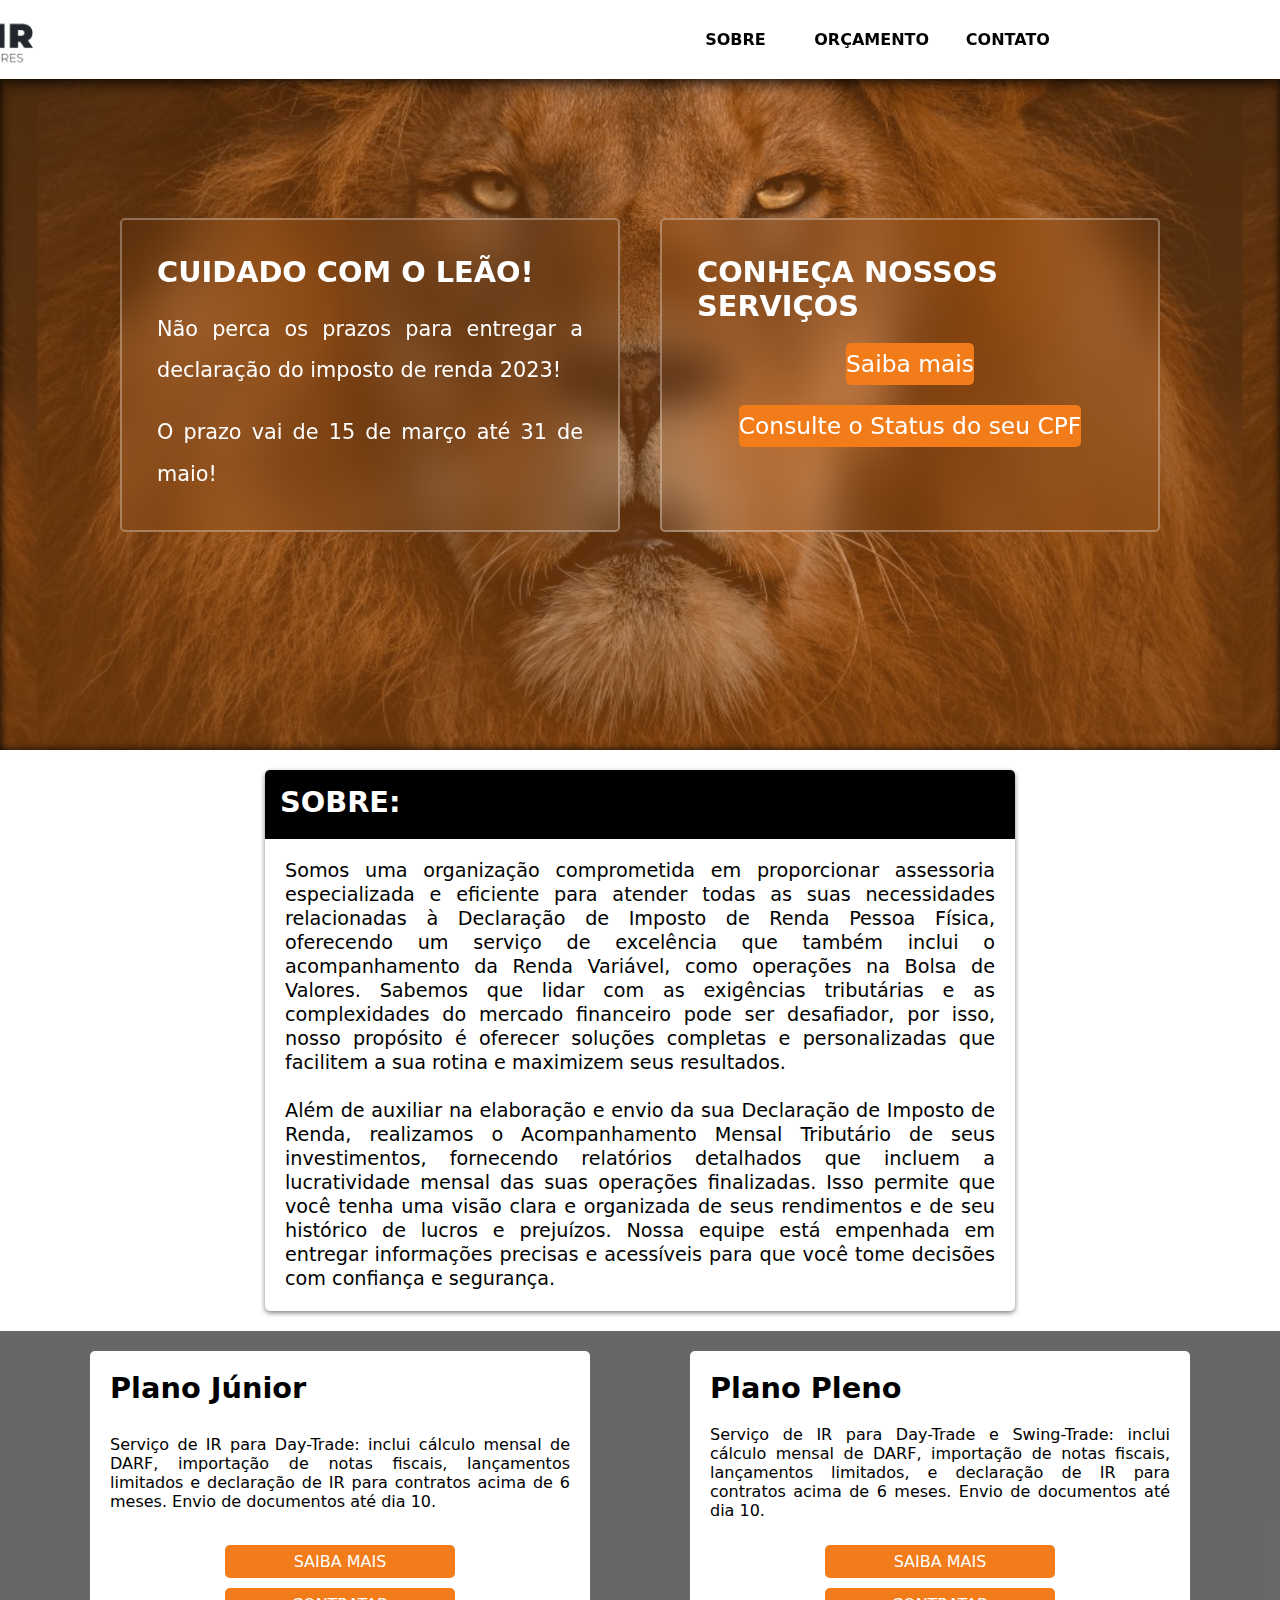
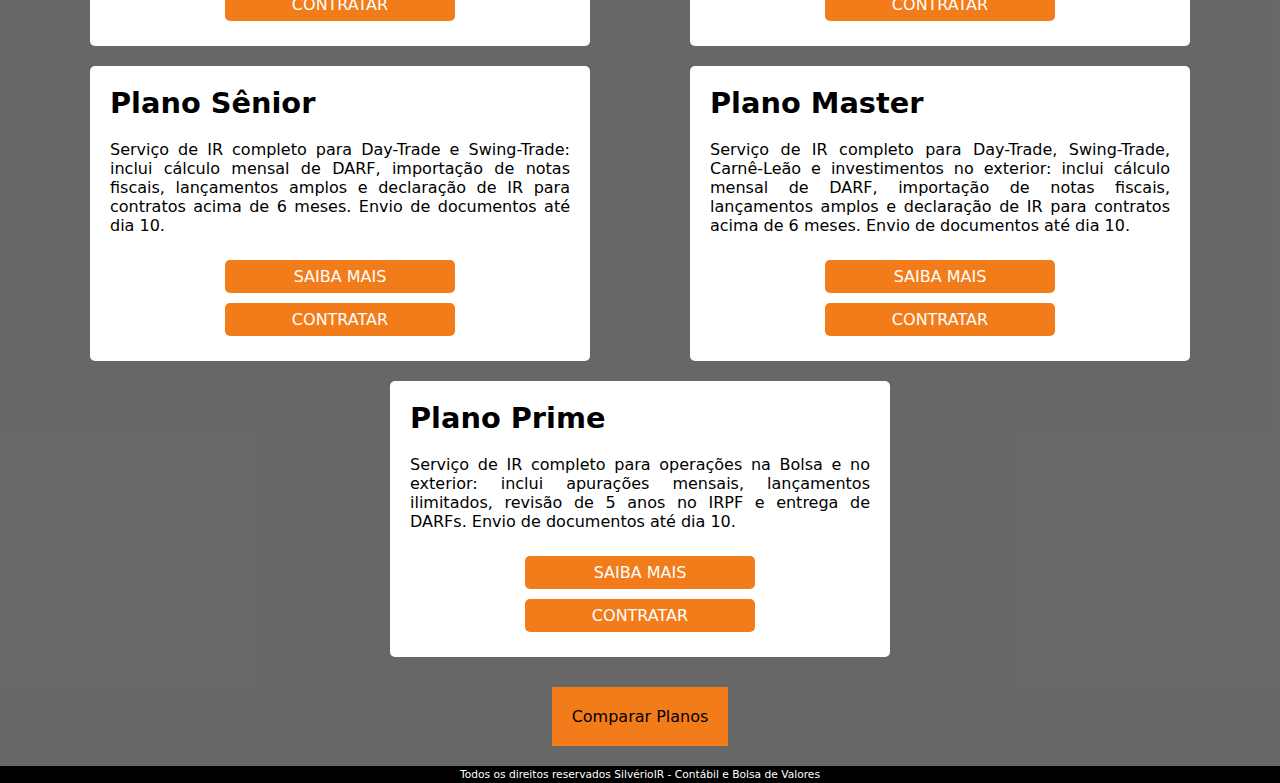
<file: index.html>
<!DOCTYPE html>
<html lang="pt-br">

<head>
    <meta charset="UTF-8">
    <meta name="viewport" content="width=device-width, initial-scale=1.0">
    <title>Title</title>
    <!---<link rel="stylesheet" href="Estilos/style.css" media="all">-->
    <link rel="stylesheet" href="media-queries.css">
    <link rel="stylesheet" href="segunda.css">
    <link rel="stylesheet"
        href="https://fonts.googleapis.com/css2?family=Material+Symbols+Outlined:opsz,wght,FILL,GRAD@24,400,0,0&icon_names=menu" />
    <link href="https://emoji-css.afeld.me/emoji.css" rel="stylesheet">
</head>

<body>
    <header id="header">
        <menu id="menu-tela">
            <img src="Imagens/image001.png" id="silverio-ir-logo" alt="Silvério.IR - Contábil e Bolsa de Valores">
            <nav id="nav-menu">
                <ul id="ul-menu">
                    <li><a href="#">SOBRE</a></li>
                    <li><a href="#">ORÇAMENTO</a></li>
                    <li><a href="#">CONTATO</a></li>
                </ul>
            </nav>
        </menu>
    </header>
    <main>
        <section id="apresentacao">
            <div id="apresentacao-central">
                <div id="apresentacao">
                    <h1>CUIDADO COM O LEÃO!</h1>
                    <p id="apresentacao">
                        Não perca os prazos para entregar a declaração do imposto de renda 2023!</p>
                    <p id="apresentacao">O prazo vai de 15 de março até 31 de maio!</p>
                </div>
                <div id="servicos">
                    <h1>CONHEÇA NOSSOS SERVIÇOS</h1>
                    <ul id="servicos">
                        <a href="">
                            <li>Saiba mais</li>
                        </a>
                        <a href="https://servicos.receita.fazenda.gov.br/servicos/cpf/consultasituacao/consultapublica.asp"
                            target="_blank">
                            <li>Consulte o Status do seu CPF</li>
                        </a>
                    </ul>
                </div>
            </div>
        </section>
        <section id="sobre">
            <div id="sobre">
                <h1>SOBRE:</h1>
                <p>Somos uma organização comprometida em proporcionar assessoria especializada e eficiente para atender
                    todas as suas necessidades relacionadas à Declaração de Imposto de Renda Pessoa Física, oferecendo
                    um serviço de excelência que também inclui o acompanhamento da Renda Variável, como operações na
                    Bolsa de Valores. Sabemos que lidar com as exigências tributárias e as complexidades do mercado
                    financeiro pode ser desafiador, por isso, nosso propósito é oferecer soluções completas e
                    personalizadas que facilitem a sua rotina e maximizem seus resultados.
                    <br>
                    <br>
                    Além de auxiliar na elaboração e envio da sua Declaração de Imposto de Renda, realizamos o
                    Acompanhamento Mensal Tributário de seus investimentos, fornecendo relatórios detalhados que incluem
                    a lucratividade mensal das suas operações finalizadas. Isso permite que você tenha uma visão clara e
                    organizada de seus rendimentos e de seu histórico de lucros e prejuízos. Nossa equipe está empenhada
                    em entregar informações precisas e acessíveis para que você tome decisões com confiança e segurança.
                </p>

            </div>
        </section>

        <section id="orcamento">
            <div id="planos">
                <div id="plano-junior">
                    <h1>Plano Júnior</h1>
                    <p>Serviço de IR para Day-Trade: inclui cálculo mensal de DARF, importação de notas fiscais,
                        lançamentos limitados e declaração de IR para contratos acima de 6 meses. Envio de documentos
                        até dia 10.</p>
                    <div class="saiba-mais-e-contratar">
                        <a href="#" class="saibamais">SAIBA MAIS</a>
                        <a href="#" class="contratar">CONTRATAR</a>
                    </div>
                </div>
                <div id="plano-pleno">
                    <h1>Plano Pleno</h1>
                    <p>Serviço de IR para Day-Trade e Swing-Trade: inclui cálculo mensal de DARF, importação de notas
                        fiscais, lançamentos limitados, e declaração de IR para contratos acima de 6 meses. Envio de
                        documentos até dia 10.</p>
                    <div class="saiba-mais-e-contratar">
                        <a href="#" class="saibamais">SAIBA MAIS</a>
                        <a href="#" class="contratar">CONTRATAR</a>
                    </div>
                </div>
                <div id="plano-senior">
                    <h1>Plano Sênior</h1>
                    <p>Serviço de IR completo para Day-Trade e Swing-Trade: inclui cálculo mensal de DARF, importação de
                        notas fiscais, lançamentos amplos e declaração de IR para contratos acima de 6 meses. Envio de
                        documentos até dia 10.</p>
                    <div class="saiba-mais-e-contratar">
                        <a href="#" class="saibamais">SAIBA MAIS</a>
                        <a href="#" class="contratar">CONTRATAR</a>
                    </div>
                </div>
                <div id="plano-master">
                    <h1>Plano Master</h1>
                    <p>Serviço de IR completo para Day-Trade, Swing-Trade, Carnê-Leão e investimentos no exterior:
                        inclui cálculo mensal de DARF, importação de notas fiscais, lançamentos amplos e declaração de
                        IR para contratos acima de 6 meses. Envio de documentos até dia 10.</p>
                    <div class="saiba-mais-e-contratar">
                        <a href="#" class="saibamais">SAIBA MAIS</a>
                        <a href="#" class="contratar">CONTRATAR</a>
                    </div>
                </div>
                <div id="plano-prime">
                    <h1>Plano Prime</h1>
                    <p>Serviço de IR completo para operações na Bolsa e no exterior: inclui apurações mensais,
                        lançamentos ilimitados, revisão de 5 anos no IRPF e entrega de DARFs. Envio de documentos até
                        dia 10.</p>
                    <div class="saiba-mais-e-contratar">
                        <a href="#" class="saibamais">SAIBA MAIS</a>
                        <a href="#" class="contratar">CONTRATAR</a>
                    </div>
                </div>
            </div>
            <a onclick="toggleVisibility()" id="butao">Comparar Planos</a>
            <div id="tabela" style="display: none; overflow-x: auto;">
                <table id="comparacao-precos">
                    <thead>
                        <tr>
                            <th>Características</th>
                            <th>Júnior</th>
                            <th>Pleno</th>
                            <th>Sênior</th>
                            <th>Master</th>
                            <th>Prime</th>
                        </tr>
                    </thead>
                    <tbody>
                        <tr>
                            <th>Preenchimento e envio do IRPF (com 6 meses de contratação)</th>
                            <td><i class="em em-white_check_mark" aria-role="presentation"
                                    aria-label="WHITE HEAVY CHECK MARK"></i>
                            </td>
                            <td><i class="em em-white_check_mark" aria-role="presentation"
                                    aria-label="WHITE HEAVY CHECK MARK"></i>
                            </td>
                            <td><i class="em em-white_check_mark" aria-role="presentation"
                                    aria-label="WHITE HEAVY CHECK MARK"></i>
                            </td>
                            <td><i class="em em-white_check_mark" aria-role="presentation"
                                    aria-label="WHITE HEAVY CHECK MARK"></i>
                            </td>
                            <td><i class="em em-white_check_mark" aria-role="presentation"
                                    aria-label="WHITE HEAVY CHECK MARK"></i>
                            </td>
                        </tr>
                        <tr>
                            <th>Cálculo de IR com Darf mensal</th>
                            <td><i class="em em-white_check_mark" aria-role="presentation"
                                    aria-label="WHITE HEAVY CHECK MARK"></i>
                            </td>
                            <td><i class="em em-white_check_mark" aria-role="presentation"
                                    aria-label="WHITE HEAVY CHECK MARK"></i>
                            </td>
                            <td><i class="em em-white_check_mark" aria-role="presentation"
                                    aria-label="WHITE HEAVY CHECK MARK"></i>
                            </td>
                            <td><i class="em em-white_check_mark" aria-role="presentation"
                                    aria-label="WHITE HEAVY CHECK MARK"></i>
                            </td>
                            <td><i class="em em-white_check_mark" aria-role="presentation"
                                    aria-label="WHITE HEAVY CHECK MARK"></i>
                            </td>
                        </tr>
                        <tr>
                            <th>Importação Ilimitada de Notas de Corretagem</th>
                            <td><i class="em em-white_check_mark" aria-role="presentation"
                                    aria-label="WHITE HEAVY CHECK MARK"></i>
                            </td>
                            <td><i class="em em-white_check_mark" aria-role="presentation"
                                    aria-label="WHITE HEAVY CHECK MARK"></i>
                            </td>
                            <td><i class="em em-white_check_mark" aria-role="presentation"
                                    aria-label="WHITE HEAVY CHECK MARK"></i>
                            </td>
                            <td><i class="em em-white_check_mark" aria-role="presentation"
                                    aria-label="WHITE HEAVY CHECK MARK"></i>
                            </td>
                            <td><i class="em em-white_check_mark" aria-role="presentation"
                                    aria-label="WHITE HEAVY CHECK MARK"></i>
                            </td>
                        </tr>
                        <tr>
                            <th>Day-Trade</th>
                            <td><i class="em em-white_check_mark" aria-role="presentation"
                                    aria-label="WHITE HEAVY CHECK MARK"></i>
                            </td>
                            <td><i class="em em-white_check_mark" aria-role="presentation"
                                    aria-label="WHITE HEAVY CHECK MARK"></i>
                            </td>
                            <td><i class="em em-white_check_mark" aria-role="presentation"
                                    aria-label="WHITE HEAVY CHECK MARK"></i>
                            </td>
                            <td><i class="em em-white_check_mark" aria-role="presentation"
                                    aria-label="WHITE HEAVY CHECK MARK"></i>
                            </td>
                            <td><i class="em em-white_check_mark" aria-role="presentation"
                                    aria-label="WHITE HEAVY CHECK MARK"></i>
                            </td>
                        </tr>
                        <tr>
                            <th>Swing-Trade</th>
                            <td><i class="em em-x" aria-role="presentation" aria-label="CROSS MARK"></i></td>
                            <td><i class="em em-white_check_mark" aria-role="presentation"
                                    aria-label="WHITE HEAVY CHECK MARK"></i>
                            </td>
                            <td><i class="em em-white_check_mark" aria-role="presentation"
                                    aria-label="WHITE HEAVY CHECK MARK"></i>
                            </td>
                            <td><i class="em em-white_check_mark" aria-role="presentation"
                                    aria-label="WHITE HEAVY CHECK MARK"></i>
                            </td>
                            <td><i class="em em-white_check_mark" aria-role="presentation"
                                    aria-label="WHITE HEAVY CHECK MARK"></i>
                            </td>
                        </tr>
                        <tr>
                            <th>Fundos de Investimentos Imobiliários (FII)</th>
                            <td><i class="em em-x" aria-role="presentation" aria-label="CROSS MARK"></i></td>
                            <td><i class="em em-white_check_mark" aria-role="presentation"
                                    aria-label="WHITE HEAVY CHECK MARK"></i>
                            </td>
                            <td><i class="em em-white_check_mark" aria-role="presentation"
                                    aria-label="WHITE HEAVY CHECK MARK"></i>
                            </td>
                            <td><i class="em em-white_check_mark" aria-role="presentation"
                                    aria-label="WHITE HEAVY CHECK MARK"></i>
                            </td>
                            <td><i class="em em-white_check_mark" aria-role="presentation"
                                    aria-label="WHITE HEAVY CHECK MARK"></i>
                            </td>
                        </tr>
                        <tr>
                            <th>Investimentos no Exterior</th>
                            <td><i class="em em-x" aria-role="presentation" aria-label="CROSS MARK"></i></td>
                            <td><i class="em em-x" aria-role="presentation" aria-label="CROSS MARK"></i></td>
                            <td><i class="em em-x" aria-role="presentation" aria-label="CROSS MARK"></i></td>
                            <td><i class="em em-white_check_mark" aria-role="presentation"
                                    aria-label="WHITE HEAVY CHECK MARK"></i>
                            </td>
                            <td><i class="em em-white_check_mark" aria-role="presentation"
                                    aria-label="WHITE HEAVY CHECK MARK"></i>
                            </td>
                        </tr>
                        <tr>
                            <th>Carnê-Leão</th>
                            <td><i class="em em-x" aria-role="presentation" aria-label="CROSS MARK"></i></td>
                            <td><i class="em em-x" aria-role="presentation" aria-label="CROSS MARK"></i></td>
                            <td><i class="em em-x" aria-role="presentation" aria-label="CROSS MARK"></i></td>
                            <td><i class="em em-white_check_mark" aria-role="presentation"
                                    aria-label="WHITE HEAVY CHECK MARK"></i>
                            </td>
                            <td><i class="em em-white_check_mark" aria-role="presentation"
                                    aria-label="WHITE HEAVY CHECK MARK"></i>
                            </td>
                        </tr>
                        <tr>
                            <th>Conferência de lançamentos no IRPF dos últimos 5 anos</th>
                            <td><i class="em em-x" aria-role="presentation" aria-label="CROSS MARK"></i></td>
                            <td><i class="em em-x" aria-role="presentation" aria-label="CROSS MARK"></i></td>
                            <td><i class="em em-x" aria-role="presentation" aria-label="CROSS MARK"></i></td>
                            <td><i class="em em-white_check_mark" aria-role="presentation"
                                    aria-label="WHITE HEAVY CHECK MARK"></i>
                            </td>
                            <td><i class="em em-white_check_mark" aria-role="presentation"
                                    aria-label="WHITE HEAVY CHECK MARK"></i>
                            </td>
                        </tr>
                        <tr>
                            <th>Rendimentos Tributáveis</th>
                            <td>1</td>
                            <td>2</td>
                            <td>3</td>
                            <td>Ilimitado</td>
                            <td>Ilimitado</td>
                        </tr>
                        <tr>
                            <th>Custódias Permitidas</th>
                            <td><i class="em em-x" aria-role="presentation" aria-label="CROSS MARK"></i></td>
                            <td>15</td>
                            <td>35</td>
                            <td>70</td>
                            <td>Ilimitado</td>
                        </tr>
                        <tr>
                            <th>Rendimentos Isentos e Não Tributáveis (JSCP, Dividendos)</th>
                            <td>10</td>
                            <td>15</td>
                            <td>40</td>
                            <td>70</td>
                            <td>Ilimitado</td>
                        </tr>

                        <tr>
                            <th>Bens/Direitos e Pagamentos Efetuados</th>
                            <td>5</td>
                            <td>10</td>
                            <td>40</td>
                            <td>50</td>
                            <td>Ilimitado</td>
                        </tr>
                    </tbody>
                    <tfoot>
                        <th>Valor: </th>
                        <td>R$ 74,90</td>
                        <td>R$ 99,90</td>
                        <td>R$ 139,90</td>
                        <td>R$ 179,90</td>
                        <td>R$ 499,99</td>
                    </tfoot>
                </table>
            </div>
        </section>
    </main>
    <footer>
        <p>Todos os direitos reservados SilvérioIR - Contábil e Bolsa de Valores</p>
    </footer>
    <script>
        function toggleVisibility() {
            const element = document.getElementById('tabela');
            const botao = document.getElementById('butao');
            if (element.style.display === 'none') {
                element.style.display = 'inline-block'; // Torna visível
                botao.style.display = 'none';
            } else {
                element.style.display = 'none'; // Esconde
            }
        }
        let lastScrollTop = 0;
const header = document.getElementById("header");

window.addEventListener("scroll", function() {
    let scrollTop = window.scrollY || document.documentElement.scrollTop;

    if (scrollTop > lastScrollTop && scrollTop > 50) {
        // Rolando para baixo e passou 50px, esconde o header
        header.classList.add("hidden");
    } else {
        // Rolando para cima, mostra o header
        header.classList.remove("hidden");
    }
    
    lastScrollTop = scrollTop;
});

    </script>
</body>

</html>
</file>
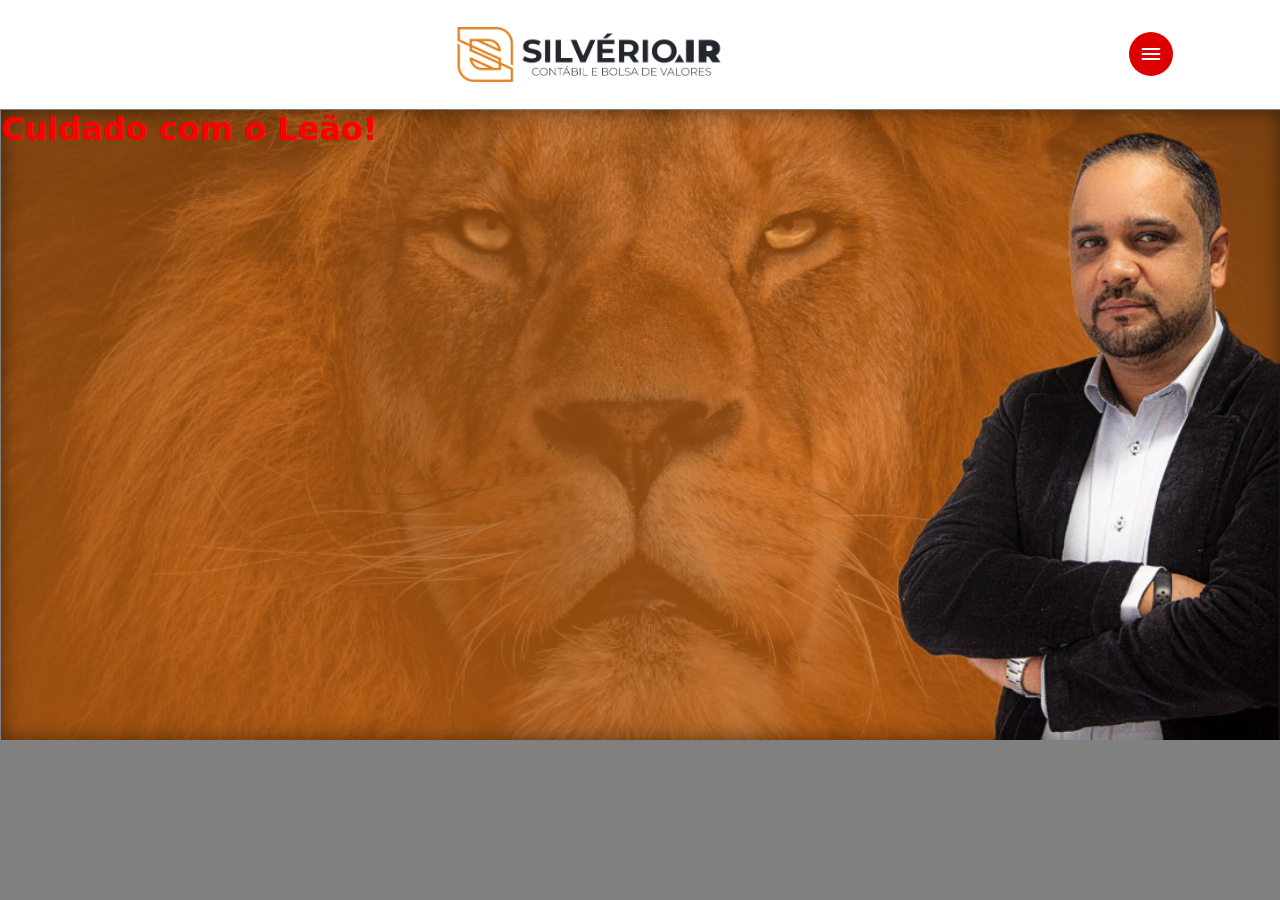
<file: tela-inicial.html>
<!DOCTYPE html>
<html lang="pt-br">
  <head>
    <meta charset="UTF-8">
    <meta name="viewport" content="width=device-width, initial-scale=1.0">
    <title>Title</title>
    <link rel="stylesheet" href="Estilos/style.css" media="all">
    <link rel="stylesheet" href="Estilos/media-queries.css">
    <link rel="stylesheet" href="https://fonts.googleapis.com/css2?family=Material+Symbols+Outlined:opsz,wght,FILL,GRAD@24,400,0,0&icon_names=menu" />
  </head>
  <body>
    <header>
        <menu id="menu-tela">
            <img src="image001.png" id="silverio-ir-logo" alt="Silvério.IR - Contábil e Bolsa de Valores">
            <nav id="nav-menu">
                <ul id="ul-menu">
                    <li><a href="#">SOBRE</a></li>
                    <li><a href="#">ORÇAMENTO</a></li>
                    <li><a href="#">CONTATO</a></li>
                </ul>
            </nav>
            <span class="material-symbols-outlined" onclick="clickMenu()">menu</span>
        </menu>
    </header>
    <main>
        <section id="apresentacao">
            <div id="apresentacao">
                <h1>Cuidado com o Leão!</h1>
            </div>
        </section>
        <section id="sobre">

        </section>
        <section id="precos">

        </section>
    </main>
    <footer>

    </footer>
    <script>
    </script>
  </body>
</html>
</file>
<file: Estilos/style.css>
@charset "UTF-8";

/*  Menu de Navegação
*   
*   
*/  
* {
    padding: 0px;
    margin: 0px;
}

body {
    background-color: gray;
    padding: 0px;
    margin: 0px;
    font-family: system-ui, -apple-system, BlinkMacSystemFont, 'Segoe UI', Roboto, Oxygen, Ubuntu, Cantarell, 'Open Sans', 'Helvetica Neue', sans-serif;
    font-weight: bold;
    width: 100vw;
    overflow-x: hidden;
}
header {
    box-shadow: 0px 0px 10px rgba(0, 0, 0, 0.5);
    position: fixed;
    top: 0;
    height: 100%;
    display: flex;
}
body > header > menu#menu-tela {
    width: 98vw;
    top: 0px;
    height: 55px;
    background-color: white;
    margin: 0px;
    padding: 27px;
}
img#silverio-ir-logo {
    width: 263px;
    position: absolute;
    left: 45%;
    transform: translate(-50%);
    transition: .2s;
}
ul#ul-menu {
    position: absolute;
    right: 5%;
    list-style-type: none;
    transform: translate(300%);
    margin: 20px;
    font-size: 0.8em;
    transition: .5s;
}
li {
    display: inline-block;
    padding-right: 30px;
}
a {
    color: black;
    text-decoration: none;
}
span.material-symbols-outlined {
    position: absolute;
    right: 10%;
    background-color: rgb(220, 0, 0);
    color: white;
    padding: 10px;
    border-radius: 50%;
    margin: 5px;
    transition: .2s;
}
span.material-symbols-outlined:hover {
    cursor: pointer;
}

/* Seção de Apresentação*/

main > section#apresentacao {
    background-image: url(../Imagens/Clipped_image_20241104_001659.png), linear-gradient(rgba(243, 124, 26, 0.5), rgba(204, 103, 20, 0.75)), url(../Imagens/curiosidades-sobre-leao2.jpg);
    background-repeat: no-repeat;
    background-position: bottom right, center center, center center;
    background-size: 30vw, contain, cover;
    transform: translate(1px, 110px);
    height: 70vh;
    box-shadow: 0px 0px 20px rgba(0, 0, 0, 0.5) inset;
    transition: .5s;
    overflow-y: scroll;
}
div#apresentacao-central {
    position: absolute;
    top: 15%;
}
section#apresentacao > div#apresentacao-central > div#apresentacao {
    transform: translate(21.5%, 10%);
    background-color: white;
    width: calc(45vw + 10px);
    padding: 5px;
    border-radius: 5px 20px;
    box-shadow: 0px 1px 10px white;
    max-width: 700px;
    max-height: 454px;
}
section#apresentacao > div#apresentacao-central > div#apresentacao:hover {
    box-shadow: 0px 1px 30px white;
    transition: .2s;
}
main > section#apresentacao > div#apresentacao-central > div#apresentacao > h1 {
    font-size: calc(10pt + 2vw);
    margin: auto;
    color: black;
    text-align: center;
    font-weight: bolder;
}
p#apresentacao {
    color: black;
    font-size: 3.5vw;
    width: 38vw;
    margin: auto;
    padding-bottom: 15px;
    overflow-block: hidden;
    text-align: center;
    font-weight: 300;
}
div#servicos {
    background-color: white;
    width: 45vw;
    padding: 10px;
    transform: translate(21.5%, 10%);
    margin-top: 100px;
    border-radius: 5px 20px;
    box-shadow: 0px 1px 10px white;
    max-width: 700px;
    max-height: 262px;
}
div#servicos:hover {
    box-shadow: 0px 1px 30px white;
    transition: .2s;
}

div#servicos > p {
    font-size: 3.5vw;
    margin: auto;
    padding: 26px;
    text-align: center;
}
div#servicos > ul#servicos {
    width: 80%;
    margin: auto;
    padding-bottom: 10px;
}
div#servicos > ul#servicos > a > li {
    margin: auto;
    background-color: rgba(243, 124, 26, 1);
    color: white;
    text-align: center;
    border-radius: 5px;
    padding: 15px;
    margin-top: 10px;
    width: calc(92% + 1vw);
    transition: .2s;
}
div#servicos > ul#servicos > a > li:hover {
    background-color: white;
    color: rgba(243, 124, 26);
    box-shadow: 0px 0px 5px black;
    cursor: pointer;
}
</file>
<file: media-queries.css>
@charset "UTF-8";

@media screen and (min-width: 1024px) {
    ul#ul-menu {
        right: 15%;
        transform: translate(0%);
        transition: .2s;
    }
    span.material-symbols-outlined {
        position: absolute;
        transform: translate(500%);
        transition: .2s;
    }
    li {
        display: inline-block;
        padding-right: 30px;
    }
    a {
        color: black;
        text-decoration: none;
    }
    img#silverio-ir-logo {
        /*left: 27.5vw;*/
        transform: translate(-150%, 0%);
        transition: .2s;
    }

    main > section#apresentacao {
        background-size: contain, contain, cover;
    }
}
</file>
<file: segunda.css>
@charset "UTF-8";

* {
    margin: 0px;
    padding: 0px;
    font-family: system-ui, -apple-system, BlinkMacSystemFont, 'Segoe UI', Roboto, Oxygen, Ubuntu, Cantarell, 'Open Sans', 'Helvetica Neue', sans-serif;
    box-sizing: border-box;
    text-decoration: none;
}

body {
    background-color: rgb(200, 200, 200);
}

header#header {
    position: fixed;
    top: 0;
    display: flex;
    z-index: 1000;
    color: white;
    width: 100%;
    text-align: center;
    transition: transform 0.3s ease, opacity 0.3s ease;
}
.hidden {
    transform: translateY(-100%);
}

header > menu#menu-tela {
    width: 100%;
    background-color: white;
    display: flex;
    flex-flow: row wrap;
    justify-content: space-evenly;
    align-items: center;
    
    box-shadow: 1px 2px 15px black;
}

nav#nav-menu {
    height: 100%;
    display: flex;
}

nav#nav-menu > ul#ul-menu {
    list-style: none;
    display: flex;
    flex-flow: row nowrap;
}

img#silverio-ir-logo {
    width: 300px;
    padding: 10px;
}

ul#ul-menu {
    height: 100%;
    display: flex;
    justify-content: space-between;
    width: 400px;
}

ul#ul-menu > li {
    height: 100%;
    width: 100%;
    display: flex;
    align-items: center;
}
ul#ul-menu > li:hover {
    background-color: black;
    transition: .2s;
}

ul#ul-menu > li > a {
    text-decoration: none;
    font-weight: bold;
    color: black;
    height: 110%;
    width: 100%;
    display: flex;
    align-items: center;
    justify-content: center;
}
ul#ul-menu > li > a:hover {
    color: white;
    transition: .2s;
}

div#apresentacao-central {
    display: flex;
    flex-wrap: wrap;
}

section#apresentacao {
    display: flex;
    background-image: linear-gradient(rgba(243, 124, 26, 0.3), rgba(204, 103, 20, 0.5)), url(Imagens/curiosidades-sobre-leao2.jpg);
    background-size: cover;
    flex: row nowrap;
    background-position: center center;
    justify-content: center;
    align-items: center;
    box-shadow: inset .5px .5px 10px rgb(0, 0, 0);
    min-height: 750px;
}

div#apresentacao, div#servicos {
    background-color: transparent;
    border: 2px solid rgba(255, 255, 255, 0.3);
    backdrop-filter: blur(20px);
    color: white;
    max-width: 500px;
    padding: 25px;
    margin: 20px;
    border-radius: 5px;
}
div#servicos {
    width: 100%;
}

h1 {
    font-size: clamp(1.5rem, 1.5vw + 0.6rem, 2rem);
    padding: 10px;
}

p#apresentacao {
    font-size: clamp(.5em, 1.2vw + 0.5rem, 1.3rem);
    line-height: 2em;
    padding: 10px;
    text-align: justify;
}

ul#servicos {
    list-style: none;
    text-align: center;
}
ul#servicos > a > li{
    background-color: rgb(243, 124, 26);
    font-size: clamp(.5em, 1.2vw + 0.5rem, 1.5em);
    margin: 10px;
    padding: 7px 0px 7px 0px;
    border-radius: 5px;
    color: white;
    transition: .2s;
}
ul#servicos > a > li:hover {
    color: rgb(243, 124, 26);
    background-color: white;
    border: 1px solid rgb(243, 124, 26);
    transform: scale(105%);
}



section#sobre {
    display: flex;
    flex-direction: column;
    justify-content: center;
    align-items: center;
    padding: 10px;
    overflow: scroll;
    background-color: white;
}
div#sobre {
    background-color: transparent;
    margin: 10px;
    padding: 0px;
    box-shadow: 0px 2px 5px rgba(0, 0, 0, 0.5);
    border-radius: 5px;
    max-width: 750px;
}
div#sobre > h1 {
    background-color: black;
    border-radius: 5px 5px 0px 0px;
    padding: 15px;
    padding-bottom: 20px;
    color: white;
    overflow: hidden;
}
div#sobre > p {
    text-align: justify;
    line-height: 24px;
    font-size: clamp(10pt, 1.5vw, 15pt);
    padding: 20px;
}




section#orcamento {
    background-color: rgba(0, 0, 0, 0.483);
    padding-top: 10px;
    display: flex;
    flex-flow: row wrap;
    justify-content: center;
}

div#planos {
    display: flex;
    flex-flow: row wrap;
    justify-content: space-evenly;
}
div#plano-junior, div#plano-pleno, div#plano-senior, div#plano-master, div#plano-prime {
    display: flex;
    flex-flow: column nowrap;
    justify-content: space-between;
    background-color: white;
    margin: 10px;
    min-width: 250px;
    max-width: 500px;
    padding: 10px;
    border-radius: 5px;
    text-align: justify;
    overflow-y: scroll;;
}
div#plano-junior > p, div#plano-pleno > p, div#plano-senior > p, div#plano-master > p, div#plano-prime > p {
    padding: 10px;
}
div.saiba-mais-e-contratar {
    display: flex;
    flex-flow: row wrap;
    justify-content: center;
    margin: 10px;

}

a.saibamais, a.contratar {
    background-color: rgb(243, 124, 26);
    display: flex;
    justify-content: center;
    padding: 7px 0px 7px 0px;
    margin: 5px;
    width: 50%;
    border-radius: 5px;
    color: white;
    transition: .2s;
}
a.saibamais:hover, a.contratar:hover {
    color: rgb(243, 124, 26);
    background-color: white;
    border: 1px solid rgb(243, 124, 26);
    transform: scale(105%);
}


a#butao {
    background-color: rgb(243, 124, 26);
    padding: 20px;
    margin: 20px;
    display: flex;
    justify-content: center;
}


section#orcamento > div > table {
    margin: 10px;
    overflow: hidden;
    border-collapse: collapse;
    border-radius: 10px;
    min-width: 700px;
}
thead > tr > th {
    background-color: rgba(0, 0, 0, 0.7);
    color: white;
    padding: 10px;
}
tbody > tr > th {
    text-align: left;
    width: 200px;
    background-color: white;
}
tbody > tr > td {
    text-align: center;
    background-color: white;
}
th, tr, td {
    border: 1px solid rgba(0, 0, 0, 0.25);
    padding: 5px;
    
}
tfoot > tr > th, tfoot > tr > td {
    text-align: right;
    color: white;
    background-color: black;
}




footer {
    background-color: black;
    color: white;
    display: flex;
    justify-content: center;
    align-items: center;
    text-align: center;
    padding: 2px;

}
footer > p {
    font-size: 8pt;
}
</file>
<file: Estilos/media-queries.css>
@charset "UTF-8";

@media screen and (min-width: 720px) {
    * {
        color: red;
    }
}
</file>
